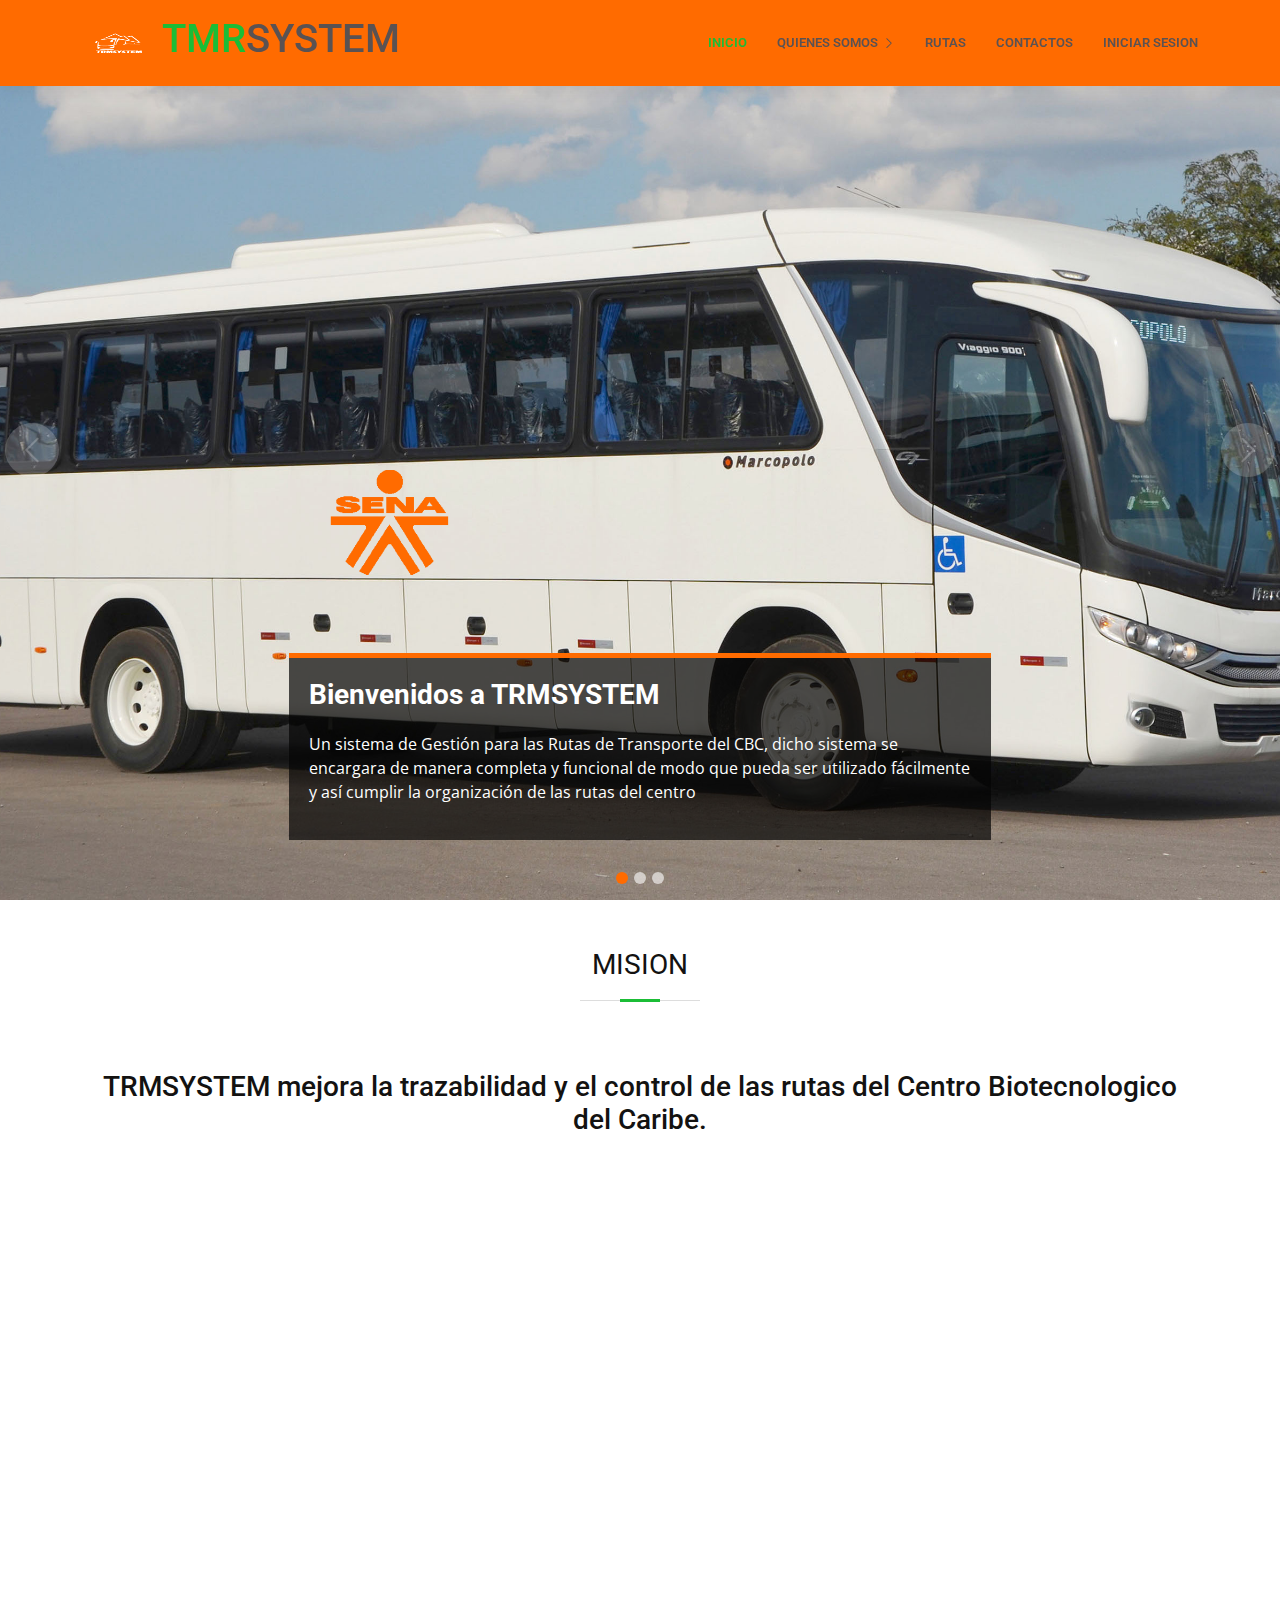
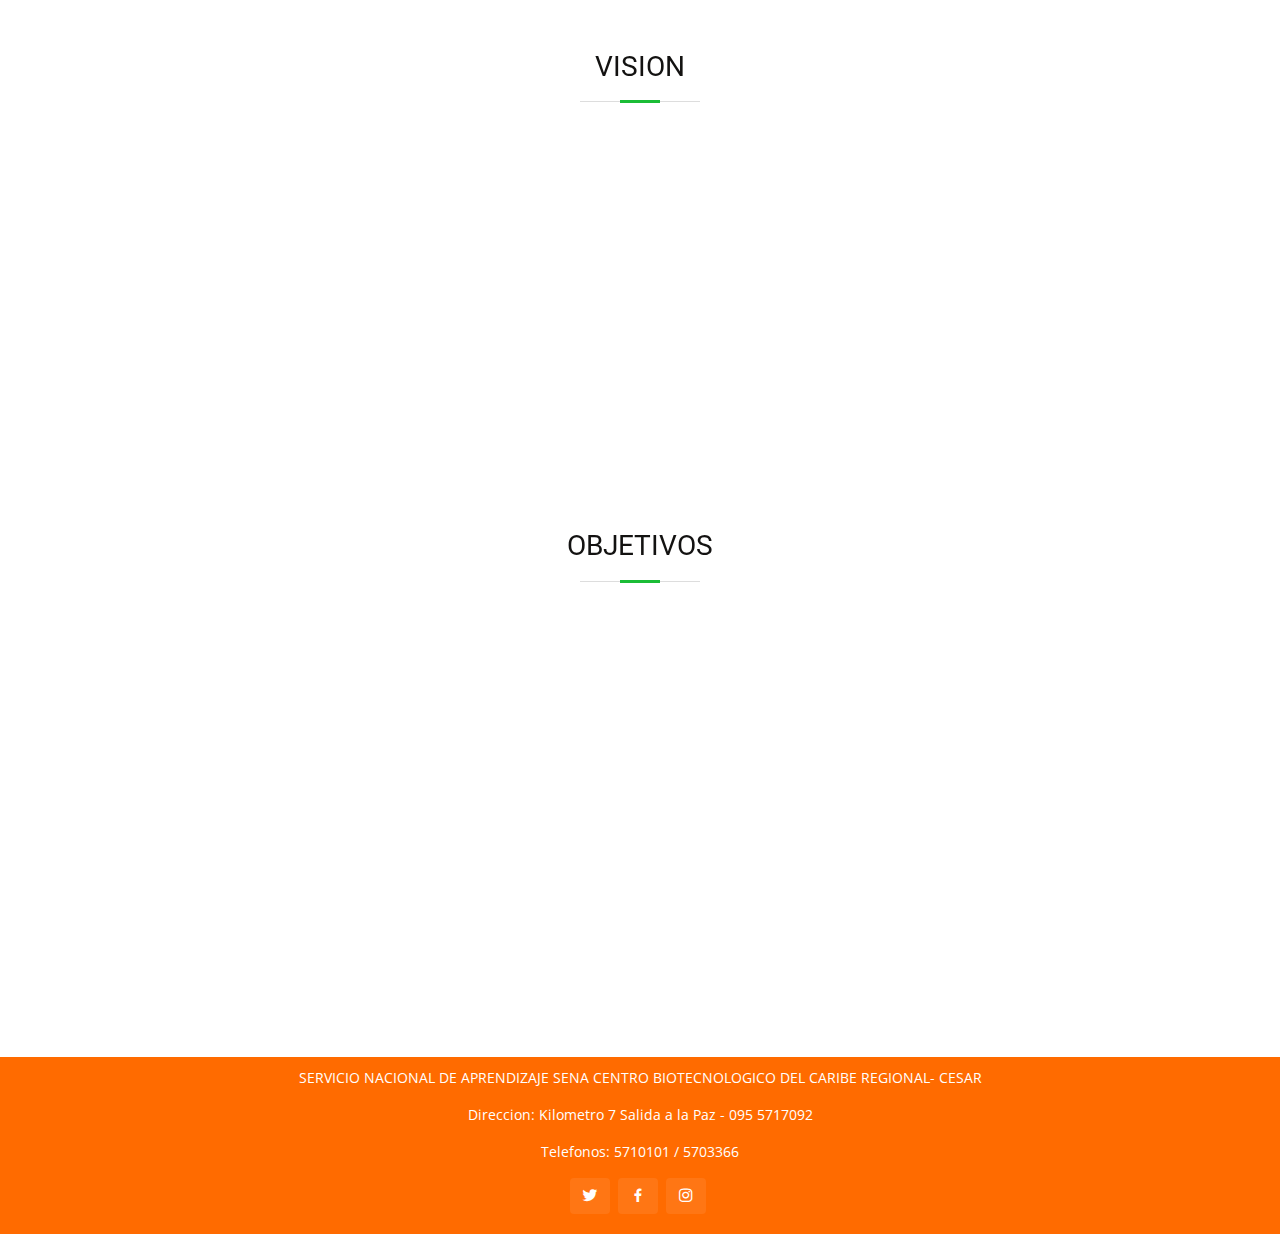
<file: Trmsystem/index.html>
<!DOCTYPE html>
<html lang="en">

<head>
  <meta charset="utf-8">
  <meta content="width=device-width, initial-scale=1.0" name="viewport">

  <title>TRMSYSTEM</title>
  <meta content="" name="description">
  <meta content="" name="keywords">

  <!-- Favicons -->
  <link href="assets/img/logop.png" rel="icon">

  <!-- Google Fonts -->
  <link href="https://fonts.googleapis.com/css?family=Open+Sans:300,300i,400,400i,600,600i,700,700i|Roboto:300,300i,400,400i,500,500i,600,600i,700,700i|Poppins:300,300i,400,400i,500,500i,600,600i,700,700i" rel="stylesheet">

  <!-- Vendor CSS Files -->
  <link href="assets/vendor/animate.css/animate.min.css" rel="stylesheet">
  <link href="assets/vendor/aos/aos.css" rel="stylesheet">
  <link href="assets/vendor/bootstrap/css/bootstrap.min.css" rel="stylesheet">
  <link href="assets/vendor/bootstrap-icons/bootstrap-icons.css" rel="stylesheet">
  <link href="assets/vendor/boxicons/css/boxicons.min.css" rel="stylesheet">
  <link href="assets/vendor/glightbox/css/glightbox.min.css" rel="stylesheet">
  <link href="assets/vendor/remixicon/remixicon.css" rel="stylesheet">
  <link href="assets/vendor/swiper/swiper-bundle.min.css" rel="stylesheet">

  <!-- Template Main CSS File -->
  <link href="assets/css/style.css" rel="stylesheet">
  

  
</head>

<body>

  <!-- ======= Header ======= -->
  <header id="header" class="fixed-top">
    <div class="container d-flex align-items-center">
      <div class="logo">
        <a href="index.html"class="logo me-auto me-lg-0"><img src="assets/img/logob.png" width="80px" height="300px" alt=""></a>
      </div>

      <h1 class="logo me-auto"><a href="index.html"><span>TMR</span>SYSTEM</a></h1>
      <!-- Uncomment below if you prefer to use an image logo -->
      <!-- <a href="index.html" class="logo me-auto me-lg-0"><img src="assets/img/logo.png" alt="" class="img-fluid"></a>-->

      <nav id="navbar" class="navbar order-last order-lg-0">
        <ul>
          <li><a href="index.html" class="active">inicio</a></li>

          <li class="dropdown"><a href="index.html"><span>QUIENES SOMOS</span> <i class="bi bi-chevron-right"></i></a>
            <ul>
              <li><a href="#mision">MISION</a></li>
              <li><a href="#vision">VISION</a></li>
              <li><a href="#objetivos">OBJETIVOS</a></li>
            </ul>
          
          
          
          <li><a href="rutas.html">Rutas</a></li>
          <li><a href="contact.html">Contactos</a></li>
          <li><a href="inicioss.html">Iniciar sesion</a></li>

        </ul>
        <i class="bi bi-list mobile-nav-toggle"></i>
      
  </header><!-- End Header -->

  <!-- ======= Hero Section ======= -->
  <section id="hero">
    <div id="heroCarousel" data-bs-interval="1000" class="carousel slide carousel-fade" data-bs-ride="carousel">

      <div class="carousel-inner" role="listbox">

        <!-- Slide 1 -->
        <div class="carousel-item active" style="background-image: url(assets/img/slide/bus01.png);">
          <div class="carousel-container">
            <div class="carousel-content animate__animated animate__fadeInUp">
              <h2>Bienvenidos a <span>TRMSYSTEM</span></h2>
              <p>Un sistema de Gestión para las Rutas de Transporte del CBC, dicho sistema se encargara de manera completa y funcional de modo que pueda ser utilizado fácilmente y así cumplir la organización de las rutas del centro </p>
              
            </div>
          </div>
        </div>

        <!-- Slide 2 -->
        <div class="carousel-item" style="background-image: url(assets/img/slide/bus02.png);">
          <div class="carousel-container">
            <div class="carousel-content animate__animated animate__fadeInUp">
              <h2>Alcance de TRMSYSTEM</h2>
              <p>Esta pagina web contará con las funcionalidades necesarias permitiéndole al área de Bienestar al Aprendiz verificar que las tareas de control y vigilancia al servicio de transporte sean más precisas..</p>
            </div>
          </div>
        </div>

        <!-- Slide 3 -->
        <div class="carousel-item" style="background-image: url(assets/img/slide/bus03.png);">
          <div class="carousel-container">
            <div class="carousel-content animate__animated animate__fadeInUp">
              <h2>Mas sobre TRMSYSTEM.</h2>
              <p>Teniendo en cuenta que el sistema se encargará de facilitar la ejecución de las tareas de control de rutas realizadas en el área de Bienestar al Aprendiz. A continuación, detallamos los contenidos mínimos que debe satisfacer el sistema de Gestión para las Rutas de Transporte del CBC.</p>
            </div>
          </div>
        </div>

      </div>

      <a class="carousel-control-prev" href="#heroCarousel" role="button" data-bs-slide="prev">
        <span class="carousel-control-prev-icon bi bi-chevron-left" aria-hidden="true"></span>
      </a>

      <a class="carousel-control-next" href="#heroCarousel" role="button" data-bs-slide="next">
        <span class="carousel-control-next-icon bi bi-chevron-right" aria-hidden="true"></span>
      </a>

      <ol class="carousel-indicators" id="hero-carousel-indicators"></ol>

    </div>
  </section><!-- End Hero -->

  <!-- ======= Features Section ======= -->
  <section class="features" >
    <div class="container"><br><br>

      <div class="section-title" id="mision">
        <h2>MISION</h2><br><br>
        <h3>TRMSYSTEM mejora la trazabilidad y el control de las rutas del Centro Biotecnologico del Caribe.</h3>
        
      </div><br>

      <div class="row" data-aos="fade-up">
        <div class="col-md-5">
         <img src="assets/img/mision.png" class="img-fluid" alt="">
        </div>
        <div class="col-md-7 pt-4">
          <p>Nuestra mision es controlar las rutas de transporte del Centro biotecnologico del caribe,a travez de un Sistema de Gestion para brindarle a los aprendices un completo orden y asi puedan tomar la ruta mas cercana a su vivienda.</p><br>
          
          <ul>
            <li><i class="bi bi-check"></i> Sistematizar los procesos que llevan a cabo los funcionarios de Bienestar al Aprendiz.</li><br>
            <li><i class="bi bi-check"></i> Elevar continuamente el nivel de experiencia de los aprendices mediante el uso  de internet y de la tecnologia.</li><br>
            <li><i class="bi bi-check"></i> Contribuir al crecimiento continuo del Sistema de Gestion de Rutas.</li><br>
            <li><i class="bi bi-check"></i> Garantizar nuestro contenido y extender el sistemas de gestion de rutas.</li><br>
            <li><i class="bi bi-check"></i> Mejorar del bienestar y satisfacción de los aprendices y de los responsables de vigilar o controlar el buen funcionamiento de las rutas de transporte.</li>       
          </ul>
        </div>
      </div>
      <div class="section-title"id="vision">
        <h2>VISION</h2>
      </div>
      <div class="row" data-aos="fade-up" >
        <div class="col-md-5 order-1 order-md-2">
          <img src="assets/img/vision.jpg" class="img-fluid" alt="">
        </div>
        <div class="col-md-7 pt-5 order-2 order-md-1">
          <p>La vision principal de TRMSYSTEM es automatizar no solo el manejo de las rutas del CBC, si no poder ser  de gran utilidad para el SENA, ya que los datos serán procesados de forma rápida, lo cual brindará al área de Bienestar al Aprendiz, mayor funcionalidad, organización, control y mejora de la toma de decisiones </p>
          <li><i class="bi bi-check"></i> Garantizara una buena gestión tanto ahora como en un futuro de las rutas del CBC, ya que los datos de cada aprendiz serán procesados de forma rápida, lo cual brindará al área de Bienestar al Aprendiz.</li>     <br>  
            <li><i class="bi bi-check"></i> Se verá un cambio positivo para los aprendices en un futuro, ya que se generaría una estabilidad en la parte económica de los mismos contando con un servicio más organizado y de buena calidad.</li>
        </div>
      </div><br> <br>
      <div class="section-title"id="objetivos">
        <h2>OBJETIVOS</h2>
      </div>
      <div class="row" data-aos="fade-up" >
        <div class="col-md-5">
          <img src="assets/img/objetivos.jpg" class="img-fluid" alt="">
        </div>
        <div class="col-md-7 pt-3">
           <p>Gestionar y tramitar los requerimientos para el funcionamiento del programa para apoyar a
            Aprendices de comunidades rurales, marginadas e indígenas de acuerdo al esquema del
            Programa de rutas del Centro Biotecnologico del Caribe, atendiendo las necesidades de traslado diario de los aprendices
            desde sus comunidades hasta el centro de formacion, y que reciban un servicio seguro en
            unidades en optimas condiciones, permitiendo con ello ampliar las oportunidades en
            educación de los cesarenses.</p>
            <p>De igual manera tiene como objetivo atender otros trámites que afectan directa o
              indirectamente el funcionamiento del programa, detallando a continuación:</p>
          <ul>
            <li><i class="bi bi-check"></i> Contar con las funcionalidades necesarias permitiéndole al área de Bienestar al Aprendiz verificar que las tareas de control y vigilancia al servicio de transporte sean más precisas.</li><br>
            <li><i class="bi bi-check"></i> Monitorear el buen uso de las busetas, el cual se encuentra agendado durante el ciclo academico.</li>
           
          </ul>
        </div>
      </div>
    </div>
  </section><!-- End Features Section -->


  <!-- ======= Footer ======= -->
  <footer id="footer">

    <div class="footer-top">
      <div class="container">
        <div class="row">
           <div>
            <center><p>SERVICIO NACIONAL DE APRENDIZAJE SENA CENTRO BIOTECNOLOGICO DEL CARIBE REGIONAL- CESAR</p></center>
            <center><p>Direccion: Kilometro 7 Salida a la Paz - 095 5717092</p></center>
            <center><p>Telefonos: 5710101 / 5703366</p></center>
          </div>
          <div class="social-links text-center text-md-right pt-3 pt-md-0">
            <a href="https://twitter.com/senacesar_" class="twitter"><i class="bx bxl-twitter"></i></a>
            <a href="https://web.facebook.com/SENACesarOficial" class="facebook"><i class="bx bxl-facebook"></i></a>
            <a href="https://www.instagram.com/senacesar_/" class="instagram"><i class="bx bxl-instagram"></i></a>
        
          </div>
        </div>
          

          
        </div>
      </div>
    </div>

   
  </footer><!-- End Footer -->

  <a href="#" class="back-to-top d-flex align-items-center justify-content-center"><i class="bi bi-arrow-up-short" style="color:#1bbd36 ;"></i></a>

  <!-- Vendor JS Files -->
  <script src="assets/vendor/aos/aos.js"></script>
  <script src="assets/vendor/bootstrap/js/bootstrap.bundle.min.js"></script>
  <script src="assets/vendor/glightbox/js/glightbox.min.js"></script>
  <script src="assets/vendor/isotope-layout/isotope.pkgd.min.js"></script>
  <script src="assets/vendor/swiper/swiper-bundle.min.js"></script>
  <script src="assets/vendor/waypoints/noframework.waypoints.js"></script>
  <script src="assets/vendor/php-email-form/validate.js"></script>

  <!-- Template Main JS File -->
  <script src="assets/js/main.js"></script>

</body>

</html>
</file>
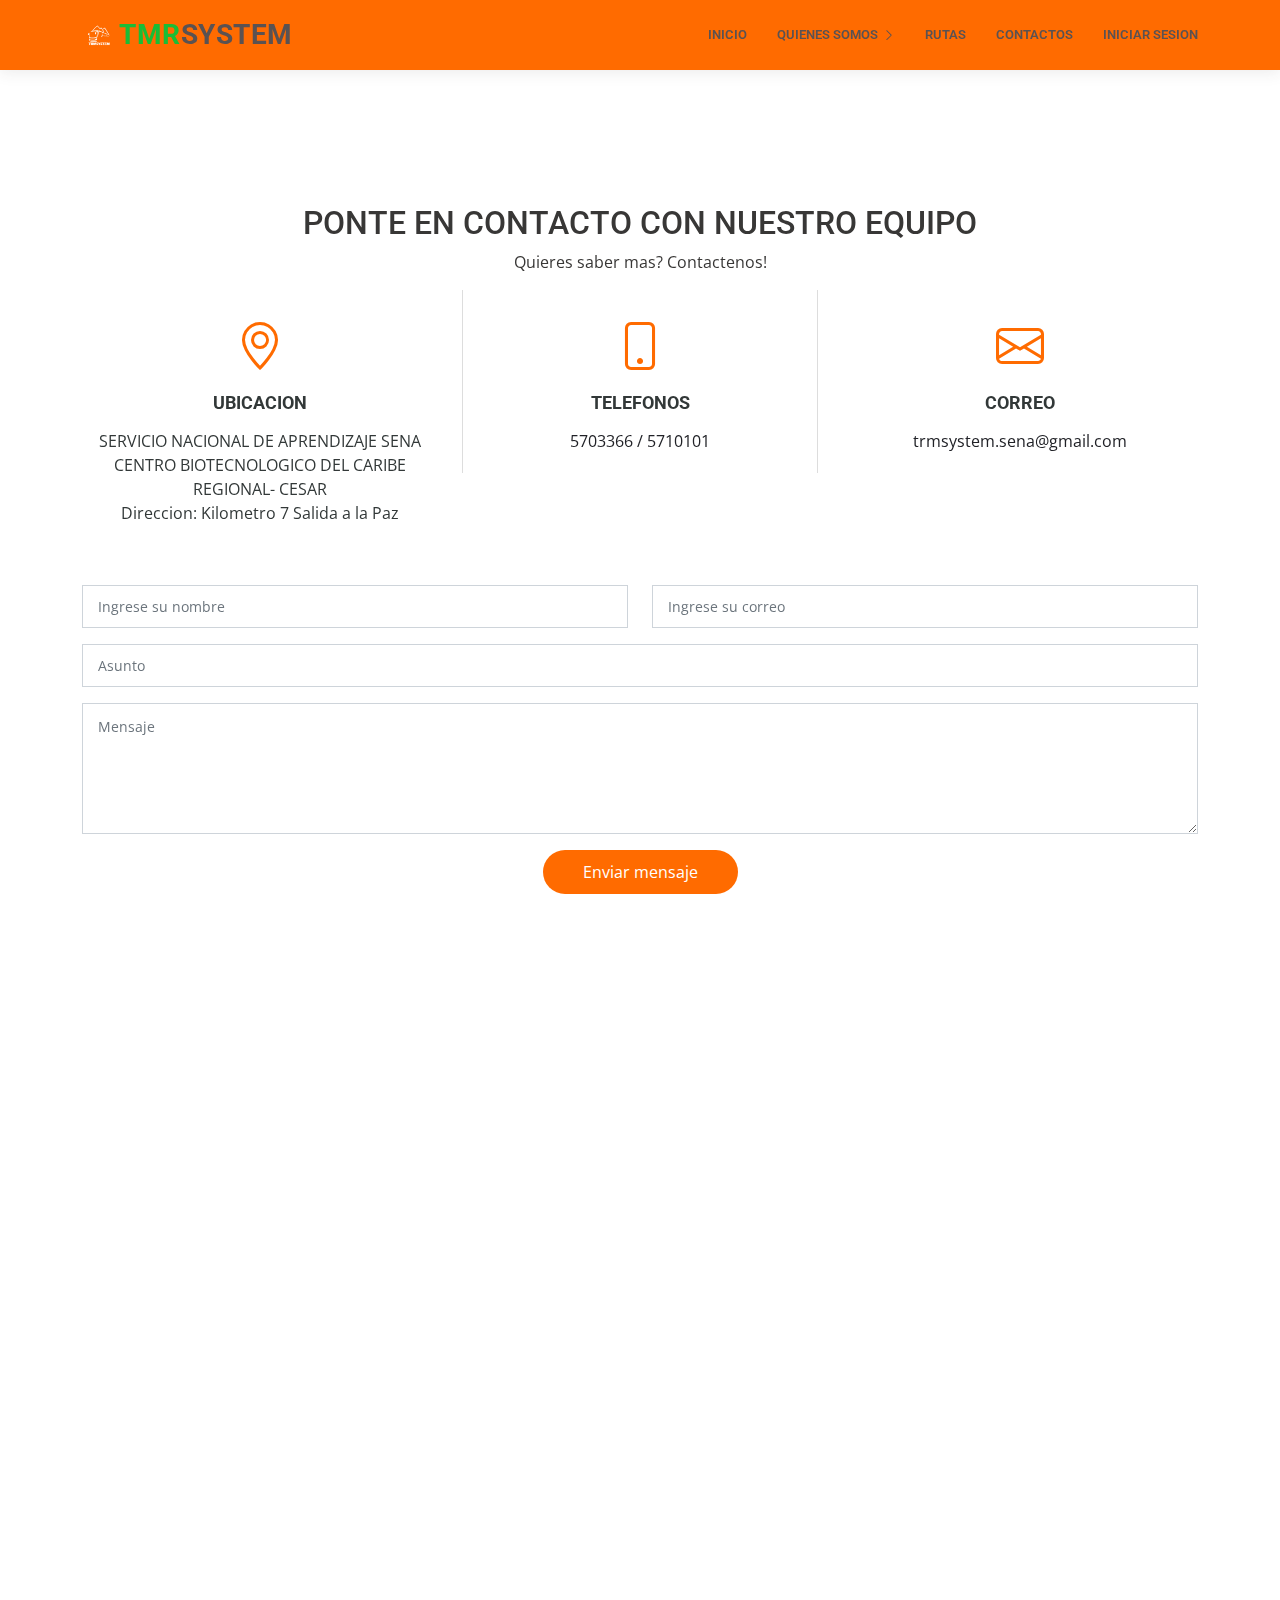
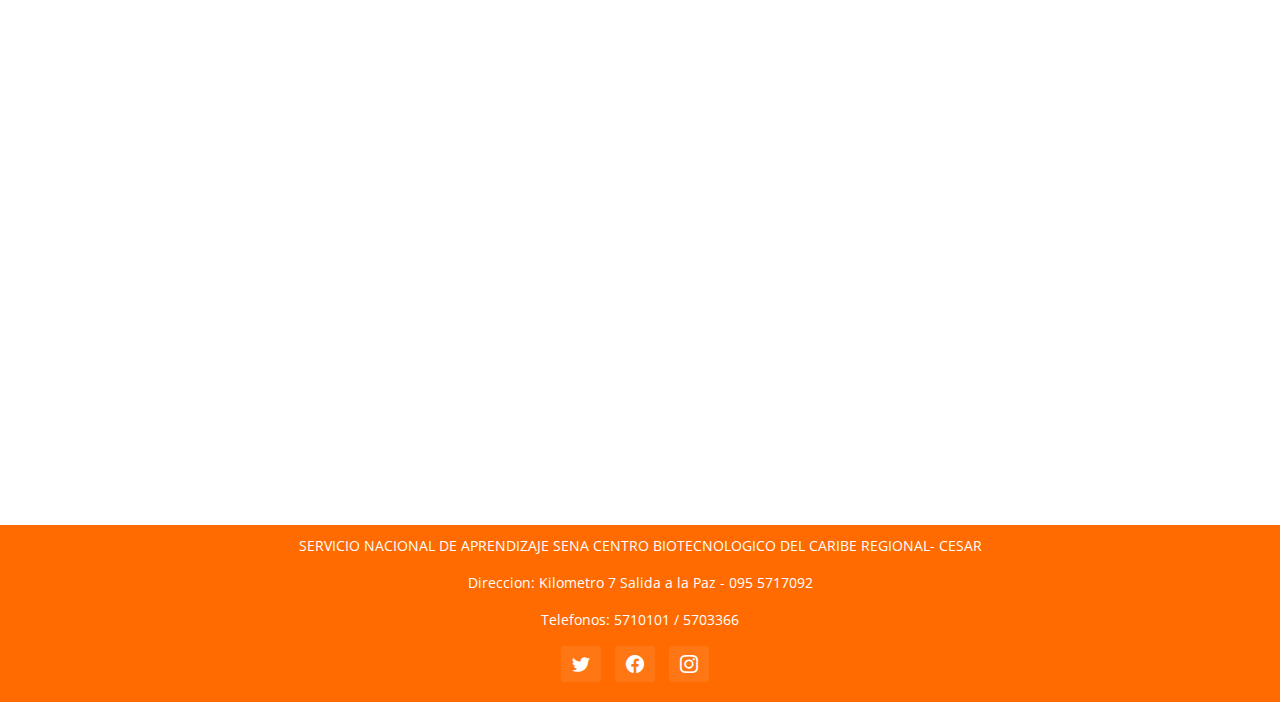
<file: Trmsystem/contact.html>
<!DOCTYPE html>
<html lang="en">

<head>
  <meta charset="utf-8">
  <meta content="width=device-width, initial-scale=1.0" name="viewport">

  <title>TRMSYSTEM</title>
  <meta content="" name="description">
  <meta content="" name="keywords">

  <!-- Favicons -->
  <link href="assets/img/logop.png" rel="icon">

  <!-- Google Fonts -->
  <link href="https://fonts.googleapis.com/css?family=Open+Sans:300,300i,400,400i,600,600i,700,700i|Roboto:300,300i,400,400i,500,500i,600,600i,700,700i|Poppins:300,300i,400,400i,500,500i,600,600i,700,700i" rel="stylesheet">

  <!-- Vendor CSS Files -->
  <link href="assets/vendor/animate.css/animate.min.css" rel="stylesheet">
  <link href="assets/vendor/aos/aos.css" rel="stylesheet">
  <link href="assets/vendor/bootstrap/css/bootstrap.min.css" rel="stylesheet">
  <link href="assets/vendor/bootstrap-icons/bootstrap-icons.css" rel="stylesheet">
  <link href="assets/vendor/boxicons/css/boxicons.min.css" rel="stylesheet">
  <link href="assets/vendor/glightbox/css/glightbox.min.css" rel="stylesheet">
  <link href="assets/vendor/remixicon/remixicon.css" rel="stylesheet">
  <link href="assets/vendor/swiper/swiper-bundle.min.css" rel="stylesheet">

  <link rel="stylesheet" href="https://cdn.jsdelivr.net/npm/bootstrap-icons@1.7.2/font/bootstrap-icons.css">

  <!-- Template Main CSS File -->
  <link href="assets\css\style134.css" rel="stylesheet">

</head>
<body>


  <!-- ======= Header ======= -->
  <header id="header" class="fixed-top">
    <div class="container d-flex align-items-center">
      <div class="logo">
        <a href="index.html"class="logo me-auto me-lg-0"><img src="assets/img/logob.png" alt="" class="img-fluid"></a>
      </div>

      <h1 class="logo me-auto"><a href="index.html"><span>Tmr</span>System</a></h1>
      <!-- Uncomment below if you prefer to use an image logo -->
      <!-- <a href="index.html" class="logo me-auto me-lg-0"><img src="assets/img/logo.png" alt="" class="img-fluid"></a>-->

      <nav id="navbar" class="navbar order-last order-lg-0">
        <ul>
          <li><a href="index.html" >inicio</a></li>
          
            <li class="dropdown"><a href="index.html"><span>QUIENES SOMOS</span> <i class="bi bi-chevron-right"></i></a>
              <ul>
                <li><a href="mision">MISION</a></li>
                <li><a href="vision">VISION</a></li>
                <li><a href="objetivos">OBJETIVOS</a></li>
              </ul>
            

              <li><a href="rutas.html">rutas</a></li>
          
          <li><a href="index.html">Contactos</a></li>
          <li><a href="inicioss.html">Iniciar sesion</a></li>

        </ul>
        <i class="bi bi-list mobile-nav-toggle"></i>
      
  </header><!-- End Header -->
  <br>
  <br>
  <br>
  <br>
  <br>
  <br>
  <!-- ======= Contact Section ======= -->
<section id="contact" class="section-bg">

  <div class="container" data-aos="fade-up">

    <div class="section-header">
      <center><h2>PONTE EN CONTACTO CON NUESTRO EQUIPO</h2></center>
      <center><p>Quieres saber mas? Contactenos!</p></center>
    </div>

    <div class="row contact-info">

      <div class="col-md-4">
        <div class="contact-address">
          <i class="bi bi-geo-alt"></i>
          <h3>UBICACION</h3>
          <address>SERVICIO NACIONAL DE APRENDIZAJE SENA CENTRO BIOTECNOLOGICO DEL CARIBE </address>
           <address>REGIONAL- CESAR</address>
           <address>Direccion: Kilometro 7 Salida a la Paz</address>
        </div>
      </div>

      <div class="col-md-4">
        <div class="contact-phone">
          <i class="bi bi-phone"></i>
          <h3>TELEFONOS</h3>
          <p><a href="tel:5710101">5703366 / 5710101</a></p>
        </div>
      </div>

      <div class="col-md-4">
        <div class="contact-email">
          <i class="bi bi-envelope"></i>
          <h3>CORREO</h3>
          <p><a href="trmsystem.sena@gmail.com">trmsystem.sena@gmail.com</a></p>
        </div>
      </div>

    </div>

    <div class="form">
      <form action="forms/contact.php" method="post" role="form" class="php-email-form">
        <div class="row">
          <div class="form-group col-md-6" >
            <input type="text" name="nombre" class="form-control" id="name" placeholder="Ingrese su nombre" required>
           
          </div>
          <div class="form-group col-md-6 mt-3 mt-md-0">
            <input type="email" class="form-control" name="correo" id="email" placeholder="Ingrese su correo" required>
          </div>
        </div>
        <div class="form-group mt-3">
          <input type="text" class="form-control" name="asunto" id="subject" placeholder="Asunto" required>
        </div>
        <div class="form-group mt-3">
          <textarea class="form-control" name="mensaje" rows="5" placeholder="Mensaje" required></textarea>
        </div>
        <div class="my-3">
          <div class="loading">Enviar</div>
          <div class="error-message">Ha ocurrido un error</div>
          <div class="sent-message">Gracias por comunicarte con nosotros!</div>
        </div>
        <div class="text-center"><button type="submit">Enviar mensaje</button></div>
      </form>
    </div>

  </div>
</section><!-- End Contact Section -->

  

    <section class="mapa">
      <div>
        <iframe src="https://www.google.com/maps/embed?pb=!1m18!1m12!1m3!1d4803.418849048848!2d-73.237887639619!3d10.406465809526283!2m3!1f0!2f0!3f0!3m2!1i1024!2i768!4f13.1!3m3!1m2!1s0x8e8aba4f9667eab3%3A0x3dcb64778485bc54!2sSENA%20CBC%20(Centro%20Biotecnologico%20del%20Caribe)!5e0!3m2!1ses!2sco!4v1639048819354!5m2!1ses!2sco" width="100%" height="900"  style="border-radius: 4px; position: relative;bottom: 100px;" allowfullscreen="" loading="lazy"></iframe>
    </div>
  </section>

    <!-- ======= Footer ======= -->
  <footer id="footer">

    <div class="footer-top">
      <div class="container">
        <div class="row">
           <div>
            <center><p>SERVICIO NACIONAL DE APRENDIZAJE SENA CENTRO BIOTECNOLOGICO DEL CARIBE REGIONAL- CESAR</p></center>
            <center><p>Direccion: Kilometro 7 Salida a la Paz - 095 5717092</p></center>
            <center><p>Telefonos: 5710101 / 5703366</p></center>
          </div>
          <div class="social-links text-center text-md-right pt-3 pt-md-0">
            <a href="https://twitter.com/senacesar_" class="twitter"><i class="bi bi-twitter"></i></a>
            <a href="https://web.facebook.com/SENACesarOficial" class="facebook"><i class="bi bi-facebook"></i></a>
            <a href="https://www.instagram.com/senacesar_/" class="instagram"><i class="bi bi-instagram"></i></a>
        
          </div>
        </div>
          

          
        </div>
      </div>
    </div>

   
  </footer><!-- End Footer -->


  <a href="#" class="back-to-top d-flex align-items-center justify-content-center"><i class="bi bi-arrow-up-short" style="color:#1bbd36 ;"></i></a>

  <!-- Vendor JS Files -->
  <script src="assets/vendor/aos/aos.js"></script>
  <script src="assets/vendor/bootstrap/js/bootstrap.bundle.min.js"></script>
  <script src="assets/vendor/glightbox/js/glightbox.min.js"></script>
  <script src="assets/vendor/isotope-layout/isotope.pkgd.min.js"></script>
  <script src="assets/vendor/swiper/swiper-bundle.min.js"></script>
  <script src="assets/vendor/waypoints/noframework.waypoints.js"></script>
  <script src="assets/vendor/php-email-form/validate.js"></script>

  <!-- Template Main JS File -->
  <script src="assets/js/main.js"></script>

</body>
</html>
</file>
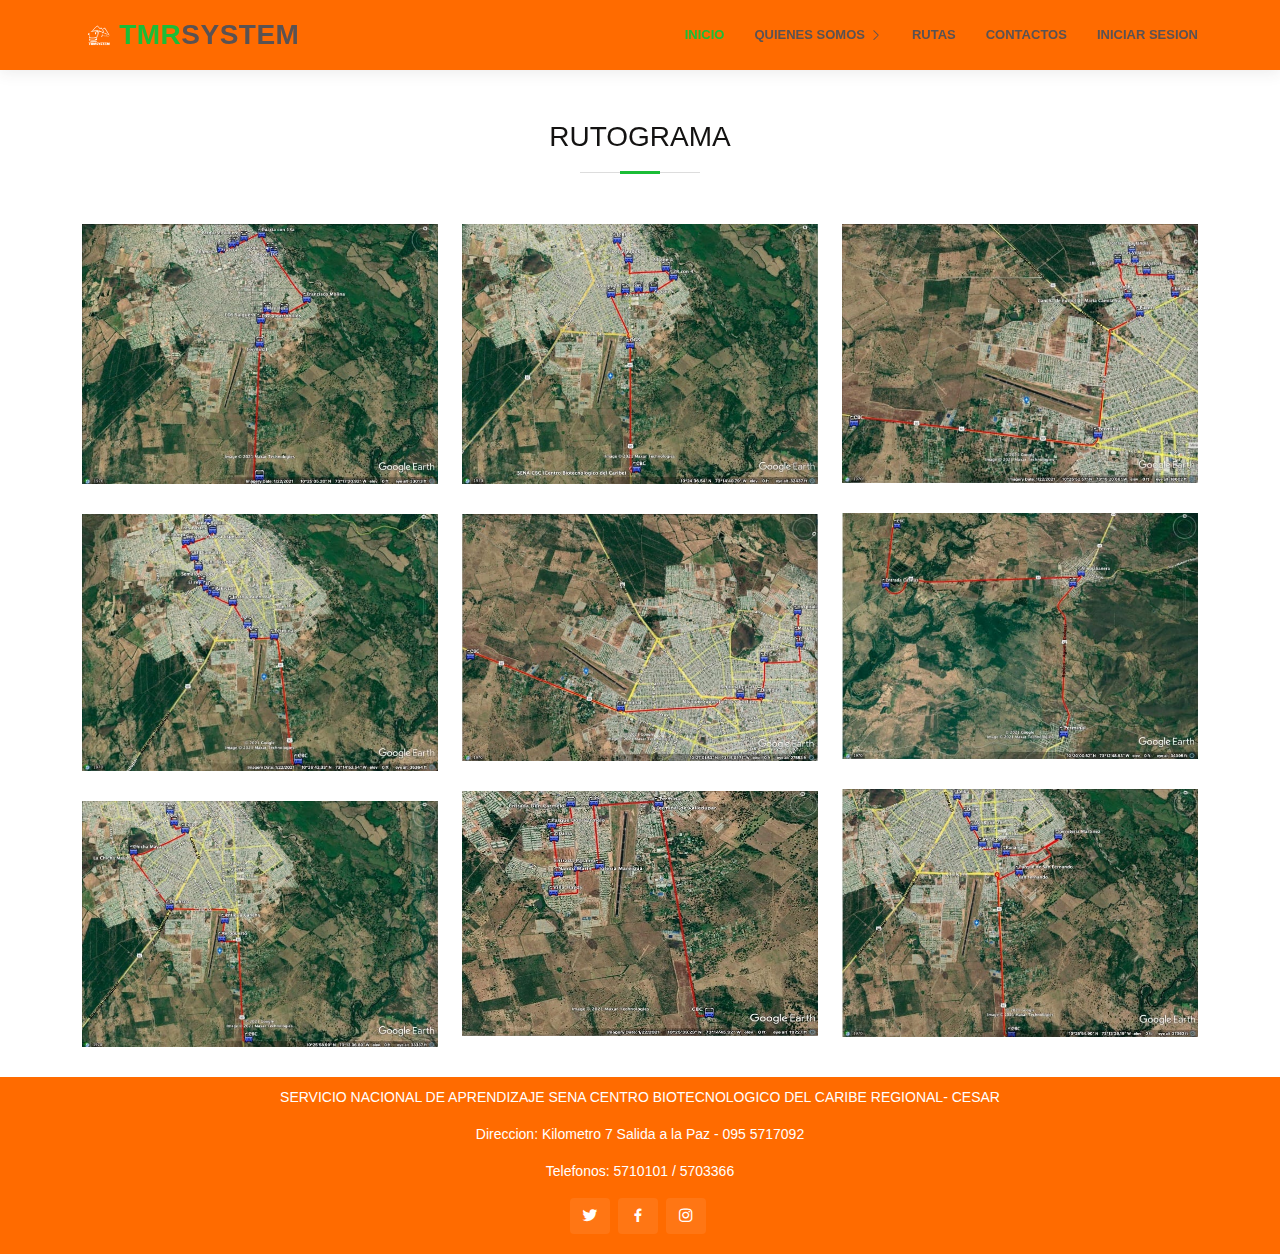
<file: Trmsystem/rutas.html>
<!DOCTYPE html>
<html lang="en">

<head>
  <meta charset="utf-8">
  <meta content="width=device-width, initial-scale=1.0" name="viewport">

  <title>RUTAS</title>
  <meta content="" name="description">
  <meta content="" name="keywords">

  <!-- Favicons -->
  <link href="assets/img/logop.png" rel="icon">

  <!-- Google Fonts -->
  <link href="https://fonts.googleapis.com/css?family=Open+Sans:300,300i,400,400i,600,600i,700,700i|Montserrat:300,300i,400,400i,500,500i,600,600i,700,700i|Poppins:300,300i,400,400i,500,500i,600,600i,700,700i" rel="stylesheet">

  <!-- Vendor CSS Files -->
  <link href="assets/vendor/animate.css/animate.min.css" rel="stylesheet">
  <link href="assets/vendor/aos/aos.css" rel="stylesheet">
  <link href="assets/vendor/bootstrap/css/bootstrap.min.css" rel="stylesheet">
  <link href="assets/vendor/bootstrap-icons/bootstrap-icons.css" rel="stylesheet">
  <link href="assets/vendor/boxicons/css/boxicons.min.css" rel="stylesheet">
  <link href="assets/vendor/glightbox/css/glightbox.min.css" rel="stylesheet">
  <link href="assets/vendor/swiper/swiper-bundle.min.css" rel="stylesheet">
 

  


  <!-- Template Main CSS File -->
  <link href="assets/css/stylerut.css" rel="stylesheet">

  <!-- =======================================================
  * Template Name: Knight - v4.7.0
  * Template URL: https://bootstrapmade.com/knight-free-bootstrap-theme/
  * Author: BootstrapMade.com
  * License: https://bootstrapmade.com/license/
  ======================================================== -->
</head>

<body>
  <!-- ======= Header ======= -->
  <header id="header" class="fixed-top">
    <div class="container d-flex align-items-center">
      <div class="logo">
        <a href="index.html"><img src="assets/img/logob.png" alt="" class="img-fluid"></a>
      </div>

      <h1 class="logo me-auto"><a href="index.html"><span>Tmr</span>System</a></h1>
      <!-- Uncomment below if you prefer to use an image logo -->
      <!-- <a href="index.html" class="logo me-auto me-lg-0"><img src="assets/img/logo.png" alt="" class="img-fluid"></a>-->

      <nav id="navbar" class="navbar order-last order-lg-0">
        <ul>
          <li><a href="index.html" class="active">inicio</a></li>

            <li class="dropdown"><a href="index.html"><span>QUIENES SOMOS</span> <i class="bi bi-chevron-right"></i></a>
              <ul>
                <li><a href="#mision">MISION</a></li>
                <li><a href="#vision">VISION</a></li>
                <li><a href="#objetivos">OBJETIVOS</a></li>
              </ul>
            
          <li><a href="rutas.html">Rutas</a></li>
          <li><a href="contact.html">Contactos</a></li>
          <li><a href="inicioss.html">Iniciar sesion</a></li>

        </ul>
        <i class="bi bi-list mobile-nav-toggle"></i>
      
  </header><!-- End Header -->
  <br>
  <br>
  <br>
  <br>
  <br>
 
    <!-- ======= Portfolio Section ======= -->
    <section id="portfolio" class="portfolio">
      <div class="container">

        <div class="section-title" data-aos="fade-up">
          <h2>RUTOGRAMA</h2>
        </div>

        <div class="row portfolio-container" data-aos="fade-up" data-aos-delay="200">

          <div class="col-lg-4 col-md-6 portfolio-item filter-app">
            <div class="portfolio-wrap">
              <img src="assets/img/ruta1.jpeg" class="img-fluid" alt="">
              <div class="portfolio-info">
                <h4>Ruta N° 1</h4>
                <p>1. Coomeva - Calle 12 con Carrera 18 <br>
                  2. Frutera - Calle 12 con Carrera 14 <br>
                  3. Calle 12 con carrera 13 <br>
                  4. Parque el viajero - calle 12 con Carrera 19 <br>
                  5. Carrera 4 con Calle 13a <br>
                  6. Carrera 4 con Calle  <br>
                  7. Carrera 4 con Calle 17 <br>
                  8. IE Francisco Molina - Carrera 4 con Calle 32 <br>
                  9. Parque los Algarrobillos - Calle 30a con Carrera 6 <br>
                  10. CC mayales - Calle 30a con Carrera 7 <br>
                  11. EDS Salgero - Carrera 7 con Calle 36 <br>
                  12. Terminal <br>
                  13. CBC </p>
                <div class="portfolio-links">
                  <a href="assets/img/ruta1.jpeg" data-gallery="portfolioGallery" class="portfolio-lightbox" title=" <center> <b> RUTA #1 </b> </center>" ><i class="bx bx-plus"></i></a>
                </div>
              </div>
            </div>
          </div>

          <div class="col-lg-4 col-md-6 portfolio-item filter-web">
            <div class="portfolio-wrap">
              <img src="assets/img/ruta2.jpeg" class="img-fluid" alt="">
              <div class="portfolio-info">
                <h4>Ruta N° 2</h4>
                <p>1. ICBF – Calle 16b con carrera 11 <br>
                  2. Parque los Varados – carrera 7 con calle 20b <br>
                  3. Droguería calle 21 con carrera 4 <br>
                  4. Droguería calle 28 con carrera 4 <br>
                  5. IE Nuestra Señora de Fátima - Carrera 5 con calle 28 <br>
                  6. Instituto para el Desarrollo del Cesar - Calle 27 con carrera 6 <br>
                  7. INDUPAL – Calle 28 con carrera 13 <br>
                  8. Clínica Simón Bolívar – Calle 28 con av. Simón Bolívar <br>
                  9. Terminal <br>
                  10. CBC</p>
                <div class="portfolio-links">
                  <a href="assets/img/ruta2.jpeg" data-gallery="portfolioGallery" class="portfolio-lightbox" title="<center> <b> RUTA #2 </b> </center>"><i class="bx bx-plus"></i></a>
                </div>
              </div>
            </div>
          </div>

          <div class="col-lg-4 col-md-6 portfolio-item filter-app">
            <div class="portfolio-wrap">
              <img src="assets/img/ruta3.jpeg" class="img-fluid" alt="">
              <div class="portfolio-info">
                <h4>RUTA N° 3</h4>
                <p>1. Tienda el Tigre – Carrera 31 con calle 16c (entrada La Victoria). <br>
                  2. Parque La Victoria – Calle 18a con carrera 36 <br>
                  3. Canchas de Villa Taxi – Calle 18A2 con carrera 37ª <br>
                  4. Parroquia Nuestra Señora de Altagracia (Iglesia de Populandia) - Carrera 39 con Calle 18A2 <br>
                  5. Calle 18F <br>
                  con carrera 37 al frente de Hospitalito 450 años <br>
                  6. Cancha María Camila sur por av.450 <br>
                  7. Puente María Camila sur <br>
                  8. Terminal <br>
                  9. CBC</p>
                <div class="portfolio-links">
                  <a href="assets/img/ruta3.jpeg" data-gallery="portfolioGallery" class="portfolio-lightbox" title="<center> <b> RUTA #3 </b> </center>"><i class="bx bx-plus"></i></a>
                </div>
              </div>
            </div>
          </div>


          <div class="col-lg-4 col-md-6 portfolio-item filter-app">
            <div class="portfolio-wrap">
              <img src="assets/img/ruta6.jpeg" class="img-fluid" alt="">
              <div class="portfolio-info">
                <h4>RUTA N° 6</h4>
                <p>1. Terminal de San Diego <br>
                  2. La Y – Carrera 2 con calle 6 <br>
                  3. Plaza la Almojabanera <br>
                  4. Entrada al Corregimiento Casitas <br>
                  5. CBC</p>
                <div class="portfolio-links">
                  <a href="assets/img/ruta6.jpeg" data-gallery="portfolioGallery" class="portfolio-lightbox" title="<center> <b> RUTA #6 </b> </center>"><i class="bx bx-plus"></i></a>
                </div>
              </div>
            </div>
          </div>

          <div class="col-lg-4 col-md-6 portfolio-item filter-card">
            <div class="portfolio-wrap">
              <img src="assets/img/ruta4.jpeg" class="img-fluid" alt="">
              <div class="portfolio-info">

                <h4>Ruta N° 4</h4>
                <p>1. Clínica Veterinaria MrVet (entrada Arizona) – Av. Simón Bolívar con calle 6 bis1 <br>
                  2. Tres postes - Av. Simón Bolívar con calle 6 C <br>
                  3. Tienda Badillo - Av. Simón Bolívar con calle 7ª <br>
                  4. Tienda El Pompi – Calle 7ª con carrera 21 <br>
                  5. Semáforo Nueva Esperanza - Calle 7ª con carrera 23 (sigue derecho para girar por Calle 7ª con carrera 24) <br>
                  6. Tienda El Diamante – Carrera 23 con calle 11 <br>
                  7. Cancha de Béisbol de Garupal – Carrera 23 con calle 13B <br>
                  8. Semáforo Av. La Popa con 23 – Carrera 23 con calle 16 <br>
                  9. El Rey de la 23 – Carrera 23 con calle 16C <br>
                  10. Tienda D1 – Carrera 23 con diagonal 17A <br>
                  11. PAKISTAN - Carrera 23 con 18A <br>
                  12. Justo y bueno Fundadores - Transversal 23 con Av. Fundación (Diag.21) <br>
                  13. Carrera 23 con calle 35 <br>
                  14. Carrera 23 con Av.44 <br>
                  15. Terminal <br>
                  16. CBC</p>
                <div class="portfolio-links">
                  <a href="assets/img/ruta4.jpeg" data-gallery="portfolioGallery" class="portfolio-lightbox" title="<center> <b> RUTA #4 </b> </center>"><i class="bx bx-plus"></i></a>
                </div>
              </div>
            </div>
          </div>

          <div class="col-lg-4 col-md-6 portfolio-item filter-web">
            <div class="portfolio-wrap">
              <img src="assets/img/ruta5.jpeg" class="img-fluid" alt="">
              <div class="portfolio-info">
                <h4>RUTA N° 5</h4>
                <p>1. HEAD - Hospital Eduardo Arredondo Daza <br>
                  2. Mi Futuro La Nevada – Carrera 38 con calle 6 <br>
                  3. IE Técnico La Esperanza – Carrera 32 con calle 6 <br>
                  4. El Cacha – Carrera 23 con calle 11 <br>
                  5. Olímpica Los Cortijos <br>
                  6. SENA Regional Cesar <br>
                  7. Terminal <br>
                  8. CBC</p>
                <div class="portfolio-links">
                  <a href="assets/img/ruta5.jpeg" data-gallery="portfolioGallery" class="portfolio-lightbox" title="<center> <b> RUTA #5 </b> </center>"><i class="bx bx-plus"></i></a>
                </div>
              </div>
            </div>
          </div>


          
          <div class="col-lg-4 col-md-6 portfolio-item filter-web">
            <div class="portfolio-wrap">
              <img src="assets/img/ruta10.jpeg" class="img-fluid" alt="">
              <div class="portfolio-info">
                <h4>Ruta N° 10</h4>
                <p>1. La Ceiba <br>
                  2. Quile – Av. Simón Bolívar con calle 22C <br>
                  3. Av. Simón Bolívar con calle 28 <br>
                  4. Tienda Zapatoca - Av. Simón Bolívar con calle 35 <br>
                  5. EDS Salguero <br>
                  6. Calle 39 con carrera 6 BIS <br>
                  7. Parque de Panamá <br>
                  8. Ferretería Martínez (Entrada Los Milagros) - Carrera 4b <br>
                  9. Parque San Fernando <br>
                  10. Terminal <br>
                  11. CBC</p>
                <div class="portfolio-links">
                  <a href="assets/img/ruta10.jpeg" data-gallery="portfolioGallery" class="portfolio-lightbox" title="<center> <b> RUTA #10 </b> </center>"><i class="bx bx-plus"></i></a>
                </div>
              </div>
            </div>
          </div>
          

          <div class="col-lg-4 col-md-6 portfolio-item filter-card">
            <div class="portfolio-wrap">
              <img src="assets/img/ruta8.jpeg" class="img-fluid" alt="">
              <div class="portfolio-info">
                <h4>RUTA N° 8</h4>
                <p>1. Entrada Don Carmelo - Esquina de la 44 con calle 27 <br>
                  2. Parque Don Carmelo <br>
                  3. Alto de Ziruma <br>
                  4. Torres Nando Marín <br> 
                  5. Villa Haydi <br>
                  6. Entrada Páramo - Kra 27 <br>
                  7. Iglesia Mareigua <br>
                  8. Carrera 25 <br>
                  9. Avenida 44 <br>
                  10. Terminal <br>
                  11. CBC</p>
                <div class="portfolio-links">
                  <a href="assets/img/ruta8.jpeg" data-gallery="portfolioGallery" class="portfolio-lightbox" title="<center> <b> RUTA #8 </b> </center>"><i class="bx bx-plus"></i></a>
                </div>
              </div>
            </div>
          </div>

          <div class="col-lg-4 col-md-6 portfolio-item filter-card">
            <div class="portfolio-wrap">
              <img src="assets/img/ruta7.jpeg" class="img-fluid" alt="">
              <div class="portfolio-info">
                <h4>RUTA N° 7</h>
                <p>1. Poporos <br>
                  2. Casa del abuelo <br>
                  3. Éxito calle 16 <br>
                  4. Glorieta chicha maya <br>
                  5. Glorieta obelisco (Hollywood)/Calle 44 - 25 de diciembre <br>
                  6. Antigua Cancha 25 de diciembre <br>
                  7. Entrada aeropuerto <br>
                  8. CBC</p>
                <div class="portfolio-links">
                  <a href="assets/img/ruta7.jpeg" data-gallery="portfolioGallery" class="portfolio-lightbox" title="<center> <b> RUTA #7 </b> </center>"><i class="bx bx-plus"></i></a>
                </div>
              </div>
            </div>
          </div>


           
         

          

        


        </div>

      </div>
    </section><!-- End Portfolio Section -->
    <footer id="footer">

      <div class="footer-top">
        <div class="container">
          <div class="row">
             <div>
              <center><p>SERVICIO NACIONAL DE APRENDIZAJE SENA CENTRO BIOTECNOLOGICO DEL CARIBE REGIONAL- CESAR</p></center>
              <center><p>Direccion: Kilometro 7 Salida a la Paz - 095 5717092</p></center>
              <center><p>Telefonos: 5710101 / 5703366</p></center>
            </div>
            <div class="social-links text-center text-md-right pt-3 pt-md-0">
              <a href="https://twitter.com/senacesar_" class="twitter"><i class="bx bxl-twitter"></i></a>
              <a href="https://web.facebook.com/SENACesarOficial" class="facebook"><i class="bx bxl-facebook"></i></a>
              <a href="https://www.instagram.com/senacesar_/" class="instagram"><i class="bx bxl-instagram"></i></a>
          
            </div>
          </div>
            
  
            
          </div>
        </div>
      </div>
  
     
    </footer><!-- End Footer -->
  
    <a href="#" class="back-to-top d-flex align-items-center justify-content-center"><i class="bi bi-arrow-up-short" style="color:#1bbd36 ;"></i></a>
  

 

  <!-- Vendor JS Files -->
  <script src="assets/vendor/aos/aos.js"></script>
  <script src="assets/vendor/bootstrap/js/bootstrap.bundle.min.js"></script>
  <script src="assets/vendor/glightbox/js/glightbox.min.js"></script>
  <script src="assets/vendor/isotope-layout/isotope.pkgd.min.js"></script>
  <script src="assets/vendor/swiper/swiper-bundle.min.js"></script>
  <script src="assets/vendor/php-email-form/validate.js"></script>

  <!-- Template Main JS File -->
  <script src="assets/js/main.js"></script>

</body>

</html>
</file>
<file: Trmsystem/assets/css/style.css>
/**
* Template Name: Company - v4.7.0
* Template URL: https://bootstrapmade.com/company-free-html-bootstrap-template/
* Author: BootstrapMade.com
* License: https://bootstrapmade.com/license/
*/

/*--------------------------------------------------------------
# General
--------------------------------------------------------------*/
body {
  font-family: "Open Sans", sans-serif;
  color: #181716;
}

a {
  color: #ebe2dc;
  text-decoration: none;
}

a:hover {
  color: #161515;
  text-decoration: none;
}

h1, h2, h3, h4, h5, h6 {
  font-family: "Roboto", sans-serif;
  color: #131211;
}

/*--------------------------------------------------------------
# Back to top button
--------------------------------------------------------------*/
.back-to-top {
  position: fixed;
  visibility: hidden;
  opacity: 0;
  right: 15px;
  bottom: 15px;
  z-index: 996;
  background: #ff6b00;
  width: 40px;
  height: 40px;
  border-radius: 4px;
  transition: all 0.4s;
}
.back-to-top i {
  font-size: 28px;
  color: #fff;
  line-height: 0;
}
.back-to-top:hover {
  background: rgb(90, 82, 82);
  color: #fff;
}
.back-to-top.active {
  visibility: visible;
  opacity: 1;
}

/*--------------------------------------------------------------
# Disable AOS delay on mobile
--------------------------------------------------------------*/
@media screen and (max-width: 768px) {
  [data-aos-delay] {
    transition-delay: 0 !important;
  }
}
/*--------------------------------------------------------------
# Header
--------------------------------------------------------------*/
#header {
  background: #ff6b00;
  transition: all 0.6s;
  z-index: 997;
  padding: 15px 0;
  box-shadow: 0px 2px 15px rgba(54, 45, 45, 0.1);
}

#header .logo a {
  color: rgb(90, 82, 82);
}
#header .logo a span {
  color: #1bbd36;
}
#header .logo img {
  max-height: 40px;
}

/*--------------------------------------------------------------
# Header Social Links
--------------------------------------------------------------*/
.header-social-links {
  margin-left: 20px;
  border-left: 1px solid #c4c4c4;
}
.header-social-links a {
  color: #a0a0a0;
  display: inline-block;
  line-height: 0px;
  transition: 0.3s;
  padding-left: 20px;
}
.header-social-links a i {
  line-height: 0;
}
.header-social-links a:hover {
  color: #1bbd36;
}
@media (max-width: 768px) {
  .header-social-links {
    padding: 0 15px 0 0;
    border-left: 0;
  }
}

/*--------------------------------------------------------------
# Navigation Menu
--------------------------------------------------------------*/
/**
* Desktop Navigation 
*/
.navbar {
  padding: 0;
}
.navbar ul {
  margin: 0;
  padding: 0;
  display: flex;
  list-style: none;
  align-items: center;
}
.navbar li {
  position: relative;
}
.navbar a, .navbar a:focus {
  display: flex;
  align-items: center;
  justify-content: space-between;
  padding: 10px 0 10px 30px;
  font-family: "Roboto", sans-serif;
  font-size: 13px;
  font-weight: 600;
  color: rgb(90, 82, 82);
  white-space: nowrap;
  text-transform: uppercase;
  transition: 0.12s;
}
.navbar a i, .navbar a:focus i {
  font-size: 12px;
  line-height: 0;
  margin-left: 5px;
}
.navbar a:hover, .navbar .active, .navbar .active:focus, .navbar li:hover > a {
  color: #1bbd36;
}
.navbar .dropdown ul {
  display: block;
  position: absolute;
  left: 14px;
  top: calc(100% + 30px);
  margin: 0;
  padding: 10px 0;
  z-index: 99;
  opacity: 0;
  visibility: hidden;
  background: #fff;
  box-shadow: 0px 0px 30px rgba(127, 137, 161, 0.25);
  transition: 0.3s;
  border-top: 2px solid #ff6b00;
}
.navbar .dropdown ul li {
  min-width: 200px;
}
.navbar .dropdown ul a {
  padding: 10px 20px;
  font-size: 14px;
  font-weight: 500;
  text-transform: none;
  color: #111;
}
.navbar .dropdown ul a i {
  font-size: 12px;
}
.navbar .dropdown ul a:hover, .navbar .dropdown ul .active:hover, .navbar .dropdown ul li:hover > a {
  color: #ff6b00;
}
.navbar .dropdown:hover > ul {
  opacity: 1;
  top: 100%;
  visibility: visible;
}
.navbar .dropdown .dropdown ul {
  top: 0;
  left: calc(100% - 30px);
  visibility: hidden;
}
.navbar .dropdown .dropdown:hover > ul {
  opacity: 1;
  top: 0;
  left: 100%;
  visibility: visible;
}
@media (max-width: 1366px) {
  .navbar .dropdown .dropdown ul {
    left: -90%;
  }
  .navbar .dropdown .dropdown:hover > ul {
    left: -100%;
  }
}

/**
* Mobile Navigation 
*/
.mobile-nav-toggle {
  color: #111;
  font-size: 28px;
  cursor: pointer;
  display: none;
  line-height: 0;
  transition: 0.5s;
}
.mobile-nav-toggle.bi-x {
  color: #fff;
}

@media (max-width: 991px) {
  .mobile-nav-toggle {
    display: block;
  }

  .navbar ul {
    display: none;
  }
}
.navbar-mobile {
  position: fixed;
  overflow: hidden;
  top: 0;
  right: 0;
  left: 0;
  bottom: 0;
  background: rgba(0, 0, 0, 0.9);
  transition: 0.3s;
  z-index: 999;
}
.navbar-mobile .mobile-nav-toggle {
  position: absolute;
  top: 15px;
  right: 15px;
}
.navbar-mobile ul {
  display: block;
  position: absolute;
  top: 55px;
  right: 15px;
  bottom: 15px;
  left: 15px;
  padding: 10px 0;
  background-color: #fff;
  overflow-y: auto;
  transition: 0.3s;
}
.navbar-mobile a, .navbar-mobile a:focus {
  padding: 10px 20px;
  font-size: 15px;
  color: #1bbd36;
}
.navbar-mobile a:hover, .navbar-mobile .active, .navbar-mobile li:hover > a {
  color: #131211;
}
.navbar-mobile .getstarted, .navbar-mobile .getstarted:focus {
  margin: 15px;
}
.navbar-mobile .dropdown ul {
  position: static;
  display: none;
  margin: 10px 20px;
  padding: 10px 0;
  z-index: 99;
  opacity: 1;
  visibility: visible;
  background: #fff;
  box-shadow: 0px 0px 30px rgba(127, 137, 161, 0.25);
}
.navbar-mobile .dropdown ul li {
  min-width: 200px;
}
.navbar-mobile .dropdown ul a {
  padding: 10px 20px;
}
.navbar-mobile .dropdown ul a i {
  font-size: 12px;
}
.navbar-mobile .dropdown ul a:hover, .navbar-mobile .dropdown ul .active:hover, .navbar-mobile .dropdown ul li:hover > a {
  color: #181716;
}
.navbar-mobile .dropdown > .dropdown-active {
  display: block;
}

/*--------------------------------------------------------------
# Hero Section
--------------------------------------------------------------*/
#hero {
  width: 100%;
  height: 100vh;
  background-color: rgba(0, 0, 0, 0.8);
  overflow: hidden;
  position: relative;
}
#hero .carousel, #hero .carousel-inner, #hero .carousel-item, #hero .carousel-item::before {
  background-size: cover;
  background-position: center;
  background-repeat: no-repeat;
  position: absolute;
  top: 0;
  right: 0;
  left: 0;
  bottom: 0;
}
#hero .carousel-container {
  display: flex;
  align-items: flex-end;
  justify-content: center;
  position: absolute;
  bottom: 60px;
  top: 70px;
  left: 55px;
  right: 55px;
}
#hero .carousel-content {
  background: rgba(4, 4, 4, 0.7);
  padding: 20px;
  color: #fff;
  border-top: 5px solid #ff6b00;
}
#hero .carousel-content h2 {
  color: #fff;
  margin-bottom: 20px;
  font-size: 28px;
  font-weight: 700;
}
#hero .btn-get-started {
  font-family: "Roboto", sans-serif;
  font-weight: 500;
  font-size: 14px;
  letter-spacing: 1px;
  display: inline-block;
  padding: 12px 32px;
  border-radius: 4px;
  transition: 0.12s;
  line-height: 1;
  margin: 10px;
  color: #fff;
  -webkit-animation-delay: 0.12s;
  animation-delay: 0.12s;
  border: 2px solid #ff6b00;
}
#hero .btn-get-started:hover {
  background: #ff6b00;
  color: #fff;
  text-decoration: none;
}
#hero .carousel-inner .carousel-item {
  transition-property: opacity;
  background-position: center top;
}
#hero .carousel-inner .carousel-item,
#hero .carousel-inner .active.carousel-item-start,
#hero .carousel-inner .active.carousel-item-end {
  opacity: 0;
}
#hero .carousel-inner .active,
#hero .carousel-inner .carousel-item-next.carousel-item-start,
#hero .carousel-inner .carousel-item-prev.carousel-item-end {
  opacity: 1;
  transition: 0.12s;
}
#hero .carousel-inner .carousel-item-next,
#hero .carousel-inner .carousel-item-prev,
#hero .carousel-inner .active.carousel-item-start,
#hero .carousel-inner .active.carousel-item-end {
  left: 0;
  transform: translate3d(0, 0, 0);
}
#hero .carousel-control-next-icon, #hero .carousel-control-prev-icon {
  background: none;
  font-size: 30px;
  line-height: 0;
  width: auto;
  height: auto;
  background: rgba(255, 255, 255, 0.4);
  border-radius: 50px;
  transition: 0.12s;
  color: rgba(255, 255, 255, 0.6);
  width: 54px;
  height: 54px;
  display: flex;
  align-items: center;
  justify-content: center;
}
#hero .carousel-control-next-icon:hover, #hero .carousel-control-prev-icon:hover {
  background: rgba(255, 255, 255, 0.6);
  color: rgba(255, 255, 255, 0.8);
}
#hero .carousel-indicators li {
  cursor: pointer;
  background: #fff;
  overflow: hidden;
  border: 0;
  width: 12px;
  height: 12px;
  border-radius: 50px;
  opacity: 0.6;
  transition: 0.12s;
}
#hero .carousel-indicators li.active {
  opacity: 1;
  background: #ff6b00;
}
@media (min-width: 1024px) {
  #hero .carousel-content {
    width: 60%;
  }
  #hero .carousel-control-prev, #hero .carousel-control-next {
    width: 5%;
  }
}
@media (max-width: 992px) {
  #hero .carousel-container {
    top: 58px;
  }
  #hero .carousel-content h2 {
    margin-bottom: 15px;
    font-size: 22px;
  }
  #hero .carousel-content p {
    font-size: 15px;
  }
}
@media (max-height: 500px) {
  #hero {
    height: 120vh;
  }
}
----------------------------*/
section {
  padding: 60px 0;
}

.section-bg {
  background-color: #f3f8fa;
}

.section-title {
  text-align: center;
  padding-bottom: 30px;
}
.section-title h2 {
  font-size: 28px;
  font-weight: 400;
  margin-bottom: 20px;
  padding-bottom: 20px;
  position: relative;
}
.section-title h2::before {
  content: "";
  position: absolute;
  display: block;
  width: 120px;
  height: 1px;
  background: #ddd;
  bottom: 1px;
  left: calc(50% - 60px);
}
.section-title h2::after {
  content: "";
  position: absolute;
  display: block;
  width: 40px;
  height: 3px;
  background: #1bbd36;
  bottom: 0;
  left: calc(50% - 20px);
}
.section-title p {
  margin-bottom: 0;
  color: #111;
}

/*--------------------------------------------------------------

# Footer
--------------------------------------------------------------*/
#footer {
  color: #fff;
  font-size: 14px;
  background: #ff6b00;
}
#footer .footer-top {
  padding: 10px 0 20px 0;
  background: #ff6b00;
}
#footer .footer-top .footer-contact {
  margin-bottom: 30px;
  text-align: center;
}
#footer .footer-top .footer-contact h3 {
  font-size: 22px;
  margin: 0 0 10px 0;
  padding: 2px 0 2px 0;
  line-height: 1;
  font-weight: 500;
  letter-spacing: 1px;
  text-transform: uppercase;
  text-align: center;
  color: #fff;
}
#footer .footer-top .footer-contact p {
  font-size: 14px;
  line-height: 24px;
  margin-bottom: 0;
  text-align: center;
  font-family: "Roboto", sans-serif;
  color: #1bbd36;
}
#footer .footer-top h4 {
  font-size: 16px;
  font-weight: bold;
  color: #fff;
  position: relative;
  padding-bottom: 12px;
}
#footer .footer-top .footer-links {
  margin-bottom: 30px;
  text-align: center;
}
#footer .footer-top .footer-links ul {

  padding: 0;
  margin: 0;
}
#footer .footer-top .footer-links ul i {
  padding-right: 2px;
  color: #ff6b00;
  font-size: 18px;
  line-height: 1;
}
#footer .footer-top .footer-links ul li {
  padding: 10px 0;
  display: flex;
  align-items: center;
}
#footer .footer-top .footer-links ul li:first-child {
  padding-top: 0;
}
#footer .footer-top .footer-links ul a {
  color: rgba(255, 255, 255, 0.6);
  transition: 0.3s;
  display: inline-block;
  line-height: 1;
}
#footer .footer-top .footer-links ul a:hover {
  text-decoration: none;
  color: #fff;
}
#footer .footer-newsletter {
  font-size: 15px;
  color: rgba(255, 255, 255, 0.7);
}
#footer .footer-newsletter h4 {
  font-size: 16px;
  font-weight: bold;
  color: #fff;
  position: relative;
  padding-bottom: 12px;
}
#footer .footer-newsletter form {
  margin-top: 30px;
  background: #fff;
  padding: 6px 10px;
  position: relative;
  border-radius: 4px 0 0 4px;
  text-align: center;
}
#footer .footer-newsletter form input[type=email] {
  border: 0;
  padding: 4px 8px;
  width: calc(100% - 100px);
}
#footer .footer-newsletter form input[type=submit] {
  position: absolute;
  top: 0;
  right: -4px;
  bottom: 0;
  border: 0;
  background: none;
  font-size: 16px;
  padding: 0 20px;
  background: #ff6b00;
  color: #fff;
  transition: 0.3s;
  border-radius: 0 4px 4px 0;
  box-shadow: 0px 2px 15px rgba(0, 0, 0, 0.1);
}
#footer .footer-newsletter form input[type=submit]:hover {
  background: #ff6b00;
}
#footer .credits {
  padding-top: 5px;
  font-size: 13px;
  color: #fff;
}
#footer .social-links a {
  font-size: 18px;
  display: inline-block;
  background: rgba(255, 255, 255, 0.08);
  color: #fff;
  line-height: 1;
  padding: 8px 0;
  margin-right: 4px;
  border-radius: 4px;
  text-align: center;
  width: 40px;
  height: 36px;
  transition: 0.3s;
}
#footer .social-links a:hover {
  background: #1bbd36;
  color: #fff;
  text-decoration: none;
}
</file>
<file: Trmsystem/assets/css/stylerut.css>
/**
* Template Name: Knight - v4.7.0
* Template URL: https://bootstrapmade.com/knight-free-bootstrap-theme/
* Author: BootstrapMade.com
* License: https://bootstrapmade.com/license/
*/

/*--------------------------------------------------------------
# General
--------------------------------------------------------------*/
body {
  font-family: "Roboto", sans-serif;
  color: #555555;
}

a {
  text-decoration: none;
  color: #7cc576;
}

a:hover {
  color: #9ed49a;
  text-decoration: none;
}

h1, h2, h3,  h5, h6 {

  font-family: "Roboto", sans-serif;
  
}




/*--------------------------------------------------------------
# Portfolio
--------------------------------------------------------------*/
.portfolio .portfolio-item {
  margin-bottom: 30px;
}
.portfolio #portfolio-flters {
  padding: 0;
  margin: 0 auto 25px auto;
  list-style: none;
  text-align: center;
}
.portfolio #portfolio-flters li {
  cursor: pointer;
  display: inline-block;
  padding: 10px 18px 12px 18px;
  font-size: 14px;
  font-weight: 400;
  line-height: 1;
  text-transform: uppercase;
  color: #555555;
  transition: all 0.3s ease-in-out;
  margin: 0 4px 10px 4px;
  background: whitesmoke;
  border-radius: 4px;
}
.portfolio #portfolio-flters li:hover, .portfolio #portfolio-flters li.filter-active {
  background: #ed920a;
  color: #fff;
}
.portfolio #portfolio-flters li:last-child {
  margin-right: 0;
}
.portfolio .portfolio-wrap {
  transition: 0.3s;
  position: relative;
  overflow: hidden;
  z-index: 1;
  background: rgba(0, 0, 0, 0.6);
}
.portfolio .portfolio-wrap::before {
  content: "";
  background: rgba(21, 21, 21, 0.6);
  position: absolute;
  left: 30px;
  right: 30px;
  top: 30px;
  bottom: 30px;
  transition: all ease-in-out 0.3s;
  z-index: 2;
  opacity: 0;
}
.portfolio .portfolio-wrap .portfolio-info {
  opacity: 0;
  position: absolute;
  top: 0;
  left: 0;
  right: 0;
  bottom: 0;
  text-align: center;
  z-index: 3;
  transition: all ease-in-out 0.3s;
  display: flex;
  flex-direction: column;
  justify-content: center;
  align-items: center;
}
.portfolio .portfolio-wrap .portfolio-info::before {
  display: block;
  content: "";
  width: 48px;
  height: 48px;
  position: absolute;
  top: 35px;
  left: 35px;
  border-top: 3px solid #fff;
  border-left: 3px solid #fff;
  transition: all 0.5s ease 0s;
  z-index: 9994;
}
.portfolio .portfolio-wrap .portfolio-info::after {
  display: block;
  content: "";
  width: 48px;
  height: 48px;
  position: absolute;
  bottom: 35px;
  right: 35px;
  border-bottom: 3px solid #fff;
  border-right: 3px solid #fff;
  transition: all 0.5s ease 0s;
  z-index: 9994;
}
.portfolio .portfolio-wrap .portfolio-info h4 {
  font-size: 20px;
  color: #fff;
  font-weight: 600;
}
.portfolio .portfolio-wrap .portfolio-info p {
  color: #ffffff;
  font-size: 8px;
  text-transform: uppercase;
  padding: 0;
  margin: 0;
}
.portfolio .portfolio-wrap .portfolio-links {
  text-align: center;
  z-index: 4;
}
.portfolio .portfolio-wrap .portfolio-links a {
  color: #fff;
  margin: 0 2px;
  font-size: 28px;
  display: inline-block;
  transition: 0.3s;
}
.portfolio .portfolio-wrap .portfolio-links a:hover {
  color: #7cc576;
}
.portfolio .portfolio-wrap:hover::before {
  top: 0;
  left: 0;
  right: 0;
  bottom: 0;
  opacity: 1;
}
.portfolio .portfolio-wrap:hover .portfolio-info {
  opacity: 1;
}
.portfolio .portfolio-wrap:hover .portfolio-info::before {
  top: 15px;
  left: 15px;
}
.portfolio .portfolio-wrap:hover .portfolio-info::after {
  bottom: 15px;
  right: 15px;
}

/*--------------------------------------------------------------
# Portfolio Details
--------------------------------------------------------------*/
.portfolio-details {
  padding-top: 40px;
}
.portfolio-details .portfolio-details-slider img {
  width: 100%;
}
.portfolio-details .portfolio-details-slider .swiper-pagination {
  margin-top: 20px;
  position: relative;
}
.portfolio-details .portfolio-details-slider .swiper-pagination .swiper-pagination-bullet {
  width: 12px;
  height: 12px;
  background-color: #fff;
  opacity: 1;
  border: 1px solid #7cc576;
}
.portfolio-details .portfolio-details-slider .swiper-pagination .swiper-pagination-bullet-active {
  background-color: #7cc576;
}
.portfolio-details .portfolio-info {
  padding: 30px;
  box-shadow: 0px 0 30px rgba(21, 21, 21, 0.08);
}
.portfolio-details .portfolio-info h3 {
  font-size: 22px;
  font-weight: 700;
  margin-bottom: 20px;
  padding-bottom: 20px;
  border-bottom: 1px solid #eee;
}
.portfolio-details .portfolio-info ul {
  list-style: none;
  padding: 0;
  font-size: 15px;
}
.portfolio-details .portfolio-info ul li + li {
  margin-top: 10px;
}
.portfolio-details .portfolio-description {
  padding-top: 30px;
}
.portfolio-details .portfolio-description h2 {
  font-size: 26px;
  font-weight: 700;
  margin-bottom: 20px;
}
.portfolio-details .portfolio-description p {
  padding: 0;
}

/*--------------------------------------------------------------
# General
--------------------------------------------------------------*/
body {
  font-family: "Roboto", sans-serif;
  color: #181716;
}

a {
  color: #ebe2dc;
  text-decoration: none;
}

a:hover {
  color: #161515;
  text-decoration: none;
}

h1, h2, h3, h4, h5, h6 {
  font-family: "Roboto", sans-serif;
  color: #131211;
}

/*--------------------------------------------------------------
# Back to top button
--------------------------------------------------------------*/
.back-to-top {
  position: fixed;
  visibility: hidden;
  opacity: 0;
  right: 15px;
  bottom: 15px;
  z-index: 996;
  background: #ff6b00;
  width: 40px;
  height: 40px;
  border-radius: 4px;
  transition: all 0.4s;
}
.back-to-top i {
  font-size: 28px;
  color: #fff;
  line-height: 0;
}
.back-to-top:hover {
  background: rgb(90, 82, 82);
  color: #fff;
}
.back-to-top.active {
  visibility: visible;
  opacity: 1;
}

/*--------------------------------------------------------------
# Disable AOS delay on mobile
--------------------------------------------------------------*/
@media screen and (max-width: 768px) {
  [data-aos-delay] {
    transition-delay: 0 !important;
  }
}
/*--------------------------------------------------------------
# Header
--------------------------------------------------------------*/
#header {
  background: #ff6b00;
  transition: all 0.6s;
  z-index: 997;
  padding: 15px 0;
  box-shadow: 0px 2px 15px rgba(54, 45, 45, 0.1);
}
#header .logo {
  font-size: 28px;
  margin: 0;
  padding: 0;
  line-height: 1;
  font-weight: 700;
  letter-spacing: 0.5px;
  text-transform: uppercase;
}
#header .logo a {
  color: rgb(90, 82, 82);
}
#header .logo a span {
  color: #1bbd36;
}
#header .logo img {
  max-height: 40px;
}

/*--------------------------------------------------------------
# Header Social Links
--------------------------------------------------------------*/
.header-social-links {
  margin-left: 20px;
  border-left: 1px solid #c4c4c4;
}
.header-social-links a {
  color: #a0a0a0;
  display: inline-block;
  line-height: 0px;
  transition: 0.3s;
  padding-left: 20px;
}
.header-social-links a i {
  line-height: 0;
}
.header-social-links a:hover {
  color: #1bbd36;
}
@media (max-width: 768px) {
  .header-social-links {
    padding: 0 15px 0 0;
    border-left: 0;
  }
}

/*--------------------------------------------------------------
# Navigation Menu
--------------------------------------------------------------*/
/**
* Desktop Navigation 
*/
.navbar {
  padding: 0;
}
.navbar ul {
  margin: 0;
  padding: 0;
  display: flex;
  list-style: none;
  align-items: center;
}
.navbar li {
  position: relative;
}
.navbar a, .navbar a:focus {
  display: flex;
  align-items: center;
  justify-content: space-between;
  padding: 10px 0 10px 30px;
  font-family: "Roboto", sans-serif;
  font-size: 13px;
  font-weight: 600;
  color: rgb(90, 82, 82);
  white-space: nowrap;
  text-transform: uppercase;
  transition: 0.3s;
}
.navbar a i, .navbar a:focus i {
  font-size: 12px;
  line-height: 0;
  margin-left: 5px;
}
.navbar a:hover, .navbar .active, .navbar .active:focus, .navbar li:hover > a {
  color: #1bbd36;
}
.navbar .dropdown ul {
  display: block;
  position: absolute;
  left: 14px;
  top: calc(100% + 30px);
  margin: 0;
  padding: 10px 0;
  z-index: 99;
  opacity: 0;
  visibility: hidden;
  background: #fff;
  box-shadow: 0px 0px 30px rgba(127, 137, 161, 0.25);
  transition: 0.3s;
  border-top: 2px solid #ff6b00;
}
.navbar .dropdown ul li {
  min-width: 200px;
}
.navbar .dropdown ul a {
  padding: 10px 20px;
  font-size: 14px;
  font-weight: 500;
  text-transform: none;
  color: #111;
}
.navbar .dropdown ul a i {
  font-size: 12px;
}
.navbar .dropdown ul a:hover, .navbar .dropdown ul .active:hover, .navbar .dropdown ul li:hover > a {
  color: #ff6b00;
}
.navbar .dropdown:hover > ul {
  opacity: 1;
  top: 100%;
  visibility: visible;
}
.navbar .dropdown .dropdown ul {
  top: 0;
  left: calc(100% - 30px);
  visibility: hidden;
}
.navbar .dropdown .dropdown:hover > ul {
  opacity: 1;
  top: 0;
  left: 100%;
  visibility: visible;
}
@media (max-width: 1366px) {
  .navbar .dropdown .dropdown ul {
    left: -90%;
  }
  .navbar .dropdown .dropdown:hover > ul {
    left: -100%;
  }
}

/**
* Mobile Navigation 
*/
.mobile-nav-toggle {
  color: #111;
  font-size: 28px;
  cursor: pointer;
  display: none;
  line-height: 0;
  transition: 0.5s;
}
.mobile-nav-toggle.bi-x {
  color: #fff;
}

@media (max-width: 991px) {
  .mobile-nav-toggle {
    display: block;
  }

  .navbar ul {
    display: none;
  }
}
.navbar-mobile {
  position: fixed;
  overflow: hidden;
  top: 0;
  right: 0;
  left: 0;
  bottom: 0;
  background: rgba(0, 0, 0, 0.9);
  transition: 0.3s;
  z-index: 999;
}
.navbar-mobile .mobile-nav-toggle {
  position: absolute;
  top: 15px;
  right: 15px;
}
.navbar-mobile ul {
  display: block;
  position: absolute;
  top: 55px;
  right: 15px;
  bottom: 15px;
  left: 15px;
  padding: 10px 0;
  background-color: #fff;
  overflow-y: auto;
  transition: 0.3s;
}
.navbar-mobile a, .navbar-mobile a:focus {
  padding: 10px 20px;
  font-size: 15px;
  color: #1bbd36;
}
.navbar-mobile a:hover, .navbar-mobile .active, .navbar-mobile li:hover > a {
  color: #131211;
}
.navbar-mobile .getstarted, .navbar-mobile .getstarted:focus {
  margin: 15px;
}
.navbar-mobile .dropdown ul {
  position: static;
  display: none;
  margin: 10px 20px;
  padding: 10px 0;
  z-index: 99;
  opacity: 1;
  visibility: visible;
  background: #fff;
  box-shadow: 0px 0px 30px rgba(127, 137, 161, 0.25);
}
.navbar-mobile .dropdown ul li {
  min-width: 200px;
}
.navbar-mobile .dropdown ul a {
  padding: 10px 20px;
}
.navbar-mobile .dropdown ul a i {
  font-size: 12px;
}
.navbar-mobile .dropdown ul a:hover, .navbar-mobile .dropdown ul .active:hover, .navbar-mobile .dropdown ul li:hover > a {
  color: #181716;
}
.navbar-mobile .dropdown > .dropdown-active {
  display: block;
}

/*--------------------------------------------------------------
# Hero Section
--------------------------------------------------------------*/
#hero {
  width: 100%;
  height: 100vh;
  background-color: rgba(0, 0, 0, 0.8);
  overflow: hidden;
  position: relative;
}
#hero .carousel, #hero .carousel-inner, #hero .carousel-item, #hero .carousel-item::before {
  background-size: cover;
  background-position: center;
  background-repeat: no-repeat;
  position: absolute;
  top: 0;
  right: 0;
  left: 0;
  bottom: 0;
}
#hero .carousel-container {
  display: flex;
  align-items: flex-end;
  justify-content: center;
  position: absolute;
  bottom: 60px;
  top: 70px;
  left: 55px;
  right: 55px;
}
#hero .carousel-content {
  background: rgba(4, 4, 4, 0.7);
  padding: 20px;
  color: #fff;
  border-top: 5px solid #ff6b00;
}
#hero .carousel-content h2 {
  color: #fff;
  margin-bottom: 20px;
  font-size: 28px;
  font-weight: 700;
}
#hero .btn-get-started {
  font-family: "Roboto", sans-serif;
  font-weight: 500;
  font-size: 14px;
  letter-spacing: 1px;
  display: inline-block;
  padding: 12px 32px;
  border-radius: 4px;
  transition: 0.5s;
  line-height: 1;
  margin: 10px;
  color: #fff;
  -webkit-animation-delay: 0.8s;
  animation-delay: 0.8s;
  border: 2px solid #ff6b00;
}
#hero .btn-get-started:hover {
  background: #ff6b00;
  color: #fff;
  text-decoration: none;
}
#hero .carousel-inner .carousel-item {
  transition-property: opacity;
  background-position: center top;
}
#hero .carousel-inner .carousel-item,
#hero .carousel-inner .active.carousel-item-start,
#hero .carousel-inner .active.carousel-item-end {
  opacity: 0;
}
#hero .carousel-inner .active,
#hero .carousel-inner .carousel-item-next.carousel-item-start,
#hero .carousel-inner .carousel-item-prev.carousel-item-end {
  opacity: 1;
  transition: 0.5s;
}
#hero .carousel-inner .carousel-item-next,
#hero .carousel-inner .carousel-item-prev,
#hero .carousel-inner .active.carousel-item-start,
#hero .carousel-inner .active.carousel-item-end {
  left: 0;
  transform: translate3d(0, 0, 0);
}
#hero .carousel-control-next-icon, #hero .carousel-control-prev-icon {
  background: none;
  font-size: 30px;
  line-height: 0;
  width: auto;
  height: auto;
  background: rgba(255, 255, 255, 0.4);
  border-radius: 50px;
  transition: 0.3s;
  color: rgba(255, 255, 255, 0.6);
  width: 54px;
  height: 54px;
  display: flex;
  align-items: center;
  justify-content: center;
}
#hero .carousel-control-next-icon:hover, #hero .carousel-control-prev-icon:hover {
  background: rgba(255, 255, 255, 0.6);
  color: rgba(255, 255, 255, 0.8);
}
#hero .carousel-indicators li {
  cursor: pointer;
  background: #fff;
  overflow: hidden;
  border: 0;
  width: 12px;
  height: 12px;
  border-radius: 50px;
  opacity: 0.6;
  transition: 0.3s;
}
#hero .carousel-indicators li.active {
  opacity: 1;
  background: #ff6b00;
}
@media (min-width: 1024px) {
  #hero .carousel-content {
    width: 60%;
  }
  #hero .carousel-control-prev, #hero .carousel-control-next {
    width: 5%;
  }
}
@media (max-width: 992px) {
  #hero .carousel-container {
    top: 58px;
  }
  #hero .carousel-content h2 {
    margin-bottom: 15px;
    font-size: 22px;
  }
  #hero .carousel-content p {
    font-size: 15px;
  }
}
@media (max-height: 500px) {
  #hero {
    height: 120vh;
  }
}
----------------------------*/
section {
  padding: 60px 0;
}

.section-bg {
  background-color: #f3f8fa;
}

.section-title {
  text-align: center;
  padding-bottom: 30px;
}
.section-title h2 {
  font-size: 28px;
  font-weight: 400;
  margin-bottom: 20px;
  padding-bottom: 20px;
  position: relative;
}
.section-title h2::before {
  content: "";
  position: absolute;
  display: block;
  width: 120px;
  height: 1px;
  background: #ddd;
  bottom: 1px;
  left: calc(50% - 60px);
}
.section-title h2::after {
  content: "";
  position: absolute;
  display: block;
  width: 40px;
  height: 3px;
  background: #1bbd36;
  bottom: 0;
  left: calc(50% - 20px);
}
.section-title p {
  margin-bottom: 0;
  color: #111;
}

/*--------------------------------------------------------------

# Footer
--------------------------------------------------------------*/
#footer {
  color: #fff;
  font-size: 14px;
  background: #ff6b00;
}
#footer .footer-top {
  padding: 10px 0 20px 0;
  background: #ff6b00;
}
#footer .footer-top .footer-contact {
  margin-bottom: 30px;
  text-align: center;
}
#footer .footer-top .footer-contact h3 {
  font-size: 22px;
  margin: 0 0 10px 0;
  padding: 2px 0 2px 0;
  line-height: 1;
  font-weight: 500;
  letter-spacing: 1px;
  text-transform: uppercase;
  text-align: center;
  color: #fff;
}
#footer .footer-top .footer-contact p {
  font-size: 14px;
  line-height: 24px;
  margin-bottom: 0;
  text-align: center;
  font-family: "Roboto", sans-serif;
  color: #1bbd36;
}
#footer .footer-top h4 {
  font-size: 16px;
  font-weight: bold;
  color: #fff;
  position: relative;
  padding-bottom: 12px;
}
#footer .footer-top .footer-links {
  margin-bottom: 30px;
  text-align: center;
}
#footer .footer-top .footer-links ul {

  padding: 0;
  margin: 0;
}
#footer .footer-top .footer-links ul i {
  padding-right: 2px;
  color: #ff6b00;
  font-size: 18px;
  line-height: 1;
}
#footer .footer-top .footer-links ul li {
  padding: 10px 0;
  display: flex;
  align-items: center;
}
#footer .footer-top .footer-links ul li:first-child {
  padding-top: 0;
}
#footer .footer-top .footer-links ul a {
  color: rgba(255, 255, 255, 0.6);
  transition: 0.3s;
  display: inline-block;
  line-height: 1;
}
#footer .footer-top .footer-links ul a:hover {
  text-decoration: none;
  color: #fff;
}
#footer .footer-newsletter {
  font-size: 15px;
  color: rgba(255, 255, 255, 0.7);
}
#footer .footer-newsletter h4 {
  font-size: 16px;
  font-weight: bold;
  color: #fff;
  position: relative;
  padding-bottom: 12px;
}
#footer .footer-newsletter form {
  margin-top: 30px;
  background: #fff;
  padding: 6px 10px;
  position: relative;
  border-radius: 4px 0 0 4px;
  text-align: center;
}
#footer .footer-newsletter form input[type=email] {
  border: 0;
  padding: 4px 8px;
  width: calc(100% - 100px);
}
#footer .footer-newsletter form input[type=submit] {
  position: absolute;
  top: 0;
  right: -4px;
  bottom: 0;
  border: 0;
  background: none;
  font-size: 16px;
  padding: 0 20px;
  background: #ff6b00;
  color: #fff;
  transition: 0.3s;
  border-radius: 0 4px 4px 0;
  box-shadow: 0px 2px 15px rgba(0, 0, 0, 0.1);
}
#footer .footer-newsletter form input[type=submit]:hover {
  background: #ff6b00;
}
#footer .credits {
  padding-top: 5px;
  font-size: 13px;
  color: #fff;
}
#footer .social-links a {
  font-size: 18px;
  display: inline-block;
  background: rgba(255, 255, 255, 0.08);
  color: #fff;
  line-height: 1;
  padding: 8px 0;
  margin-right: 4px;
  border-radius: 4px;
  text-align: center;
  width: 40px;
  height: 36px;
  transition: 0.3s;
}
#footer .social-links a:hover {
  background: #1bbd36;
  color: #fff;
  text-decoration: none;
}
</file>
